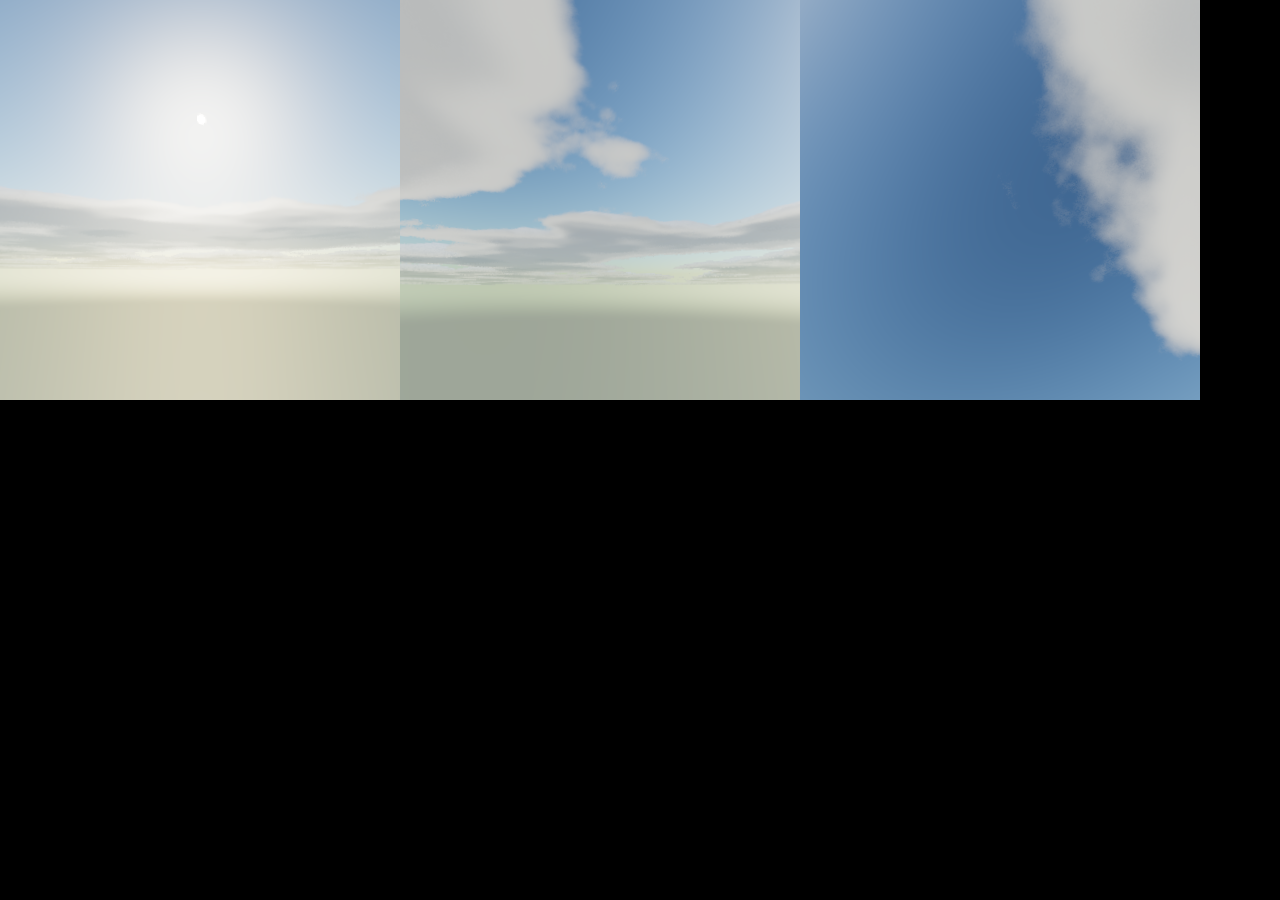
<file: scripts/sky-preview.html>
<!doctype html><html><body style="margin:0;background:#000">
<script type="importmap">{ "imports": { "three": "../src/lib/three.module.min.js" } }</script>
<canvas id="c" width="1200" height="400"></canvas>
<script type="module">
import * as THREE from 'three';
import { makeSky } from '../src/render/sky.js';
const r = new THREE.WebGLRenderer({ canvas: document.getElementById('c') });
r.toneMapping = THREE.ACESFilmicToneMapping; r.outputColorSpace = THREE.SRGBColorSpace; r.autoClear = false;
const sky = makeSky(r, { quality: 'medium' });
const scene = new THREE.Scene(); scene.background = sky.background;
const cam = new THREE.PerspectiveCamera(70, 1, 0.1, 100);
const views = [[2.5, 0.25], [-2.5, 0.3], [0.3, 1.2]];
views.forEach(([yaw, pitch], i) => { cam.rotation.set(0, 0, 0); cam.rotation.order = 'YXZ'; cam.rotation.y = yaw; cam.rotation.x = pitch; cam.updateMatrixWorld(); r.setViewport(i * 400, 0, 400, 400); r.setScissor(i * 400, 0, 400, 400); r.setScissorTest(true); r.render(scene, cam); });
window.done = true; window.horizon = sky.horizon.toArray();
</script></body></html>
</file>
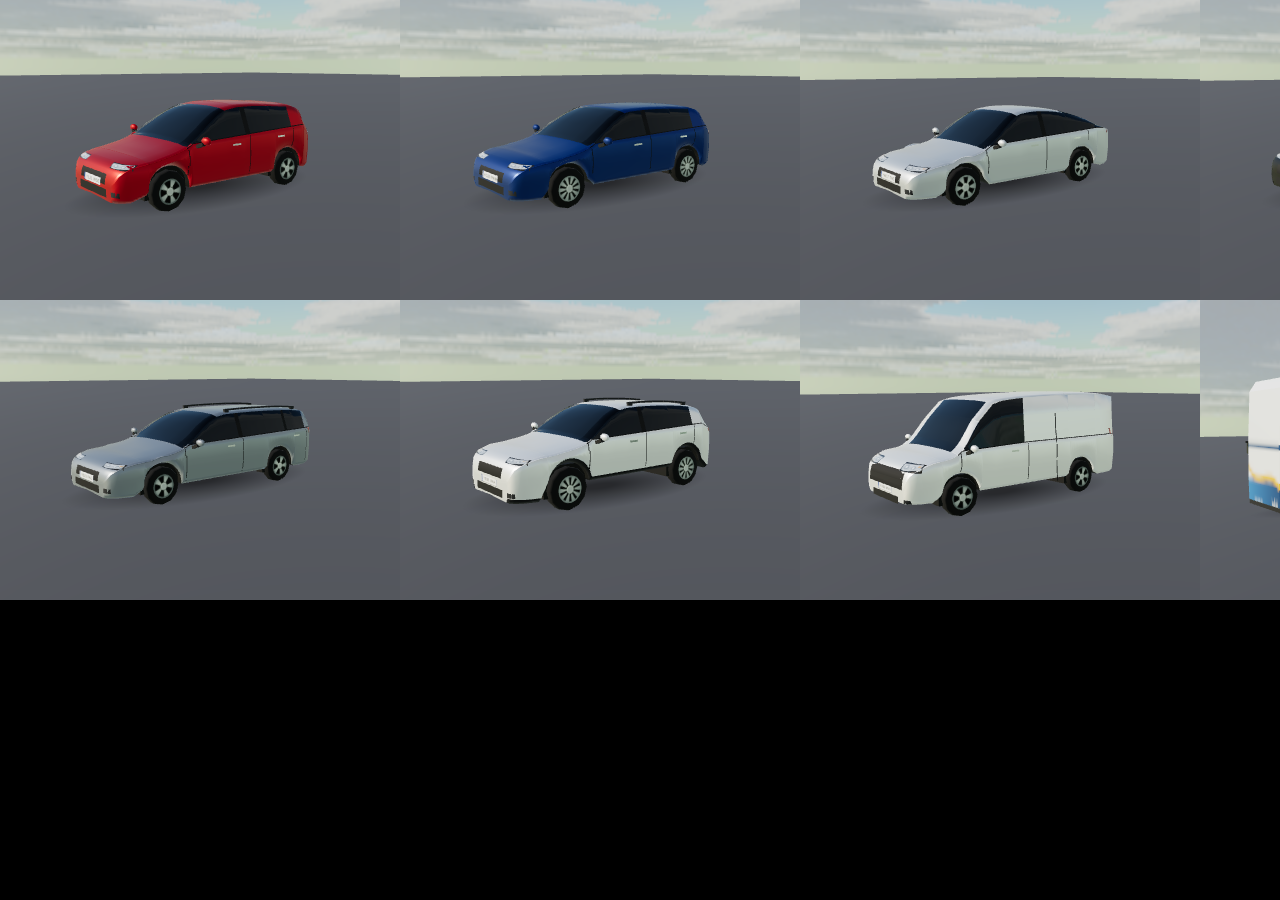
<file: scripts/vehicles-preview.html>
<!doctype html><html><body style="margin:0;background:#000">
<script type="importmap">{ "imports": { "three": "../src/lib/three.module.min.js" } }</script>
<canvas id="c" width="1600" height="600"></canvas>
<script type="module">
import * as THREE from 'three';
import { makeSky, SUN_DIR } from '../src/render/sky.js';
import { buildVehicle } from '../src/models/vehicles.js';
const r = new THREE.WebGLRenderer({ canvas: document.getElementById('c'), antialias: true });
r.toneMapping = THREE.ACESFilmicToneMapping; r.outputColorSpace = THREE.SRGBColorSpace; r.autoClear = false;
const sky = makeSky(r, { quality: 'low' });
const scene = new THREE.Scene(); scene.background = sky.background; scene.environment = sky.env;
const sun = new THREE.DirectionalLight(0xfff0dc, 3); sun.position.copy(SUN_DIR).multiplyScalar(20); scene.add(sun, new THREE.HemisphereLight(0xcfdcf0, 0x6a5e50, 0.35));
const ground = new THREE.Mesh(new THREE.PlaneGeometry(200, 200).rotateX(-Math.PI / 2), new THREE.MeshStandardMaterial({ color: 0x55565a, roughness: 0.9 })); scene.add(ground);
const types = ['mini', 'hatch', 'taxi', 'saloon', 'estate', 'suv', 'van', 'bus'], paints = ['#b71c1c', '#1d3f7a', '#c9cdd0', '#111214', '#8e959c', '#e9eaea', '#f2f2ef', '#ffffff'];
const az = +(new URLSearchParams(location.search).get('az') || 0.9);
types.forEach((t, i) => {
  const v = buildVehicle(t, { paint: paints[i], plate: i, alloy: i % 4 });
  scene.clear(); scene.add(sun, ground, new THREE.HemisphereLight(0xcfdcf0, 0x6a5e50, 0.35), v.car);
  const L = v.dims.L, cam = new THREE.PerspectiveCamera(35, 400 / 300, 0.1, 200);
  const d = L * 1.5 + 2;
  cam.position.set(Math.sin(az) * d, 1.6 + L * 0.12, Math.cos(az) * d); cam.lookAt(0, v.dims.H * 0.45, 0);
  const x = (i % 4) * 400, y = (1 - Math.floor(i / 4)) * 300;
  r.setViewport(x, y, 400, 300); r.setScissor(x, y, 400, 300); r.setScissorTest(true); r.render(scene, cam);
});
window.done = true;
</script></body></html>
</file>
